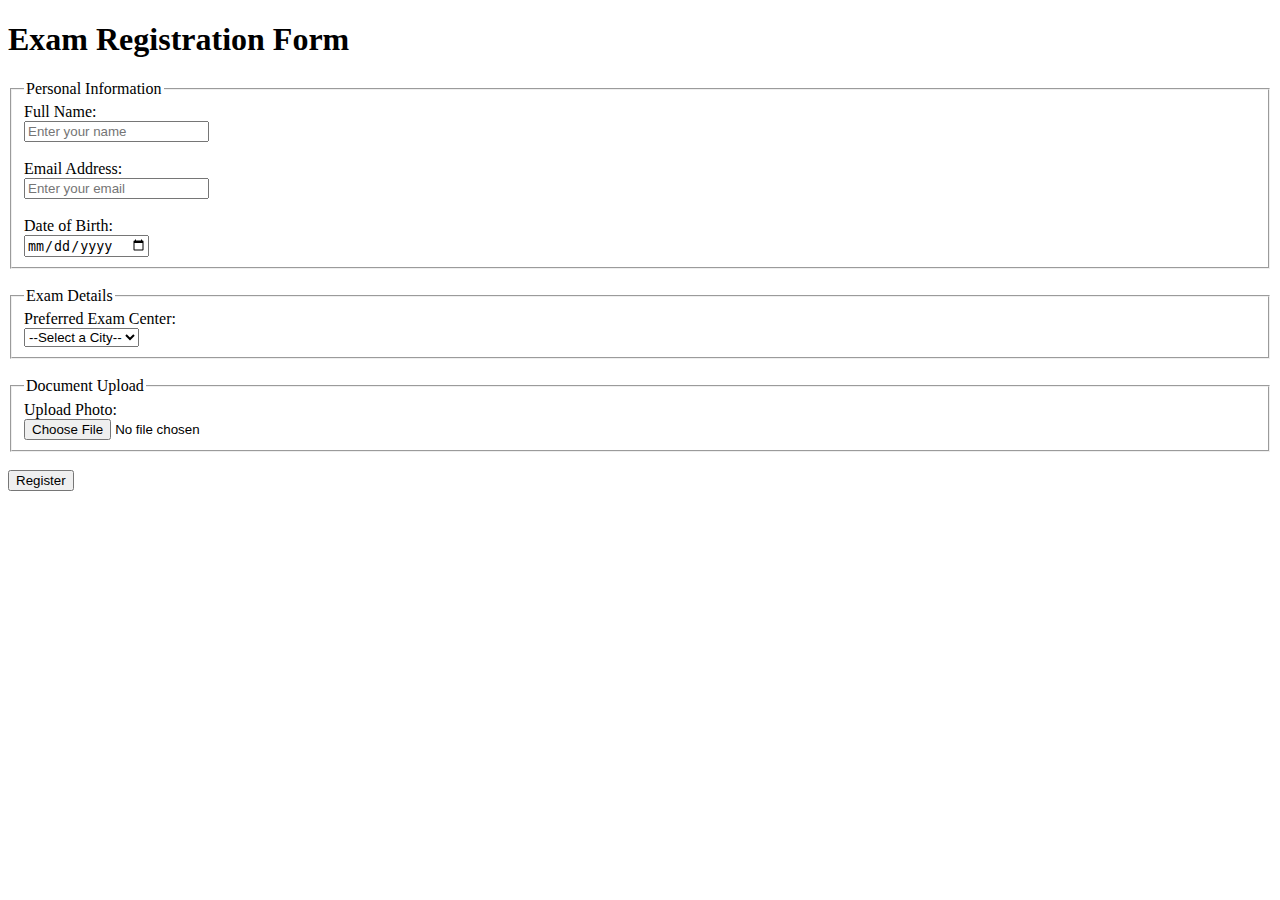
<file: ex2.html>
<!DOCTYPE html>
<html lang="en">

<head>
    <meta charset="UTF-8">
    <title>Exam Registration Form</title>
    <!-- This is an HTML-only Exam Registration Form -->
</head>

<body>

    <h1>Exam Registration Form</h1>

    <form action="/serverlogic" method="post" enctype="multipart/form-data">

        <!-- Personal Information -->
        <fieldset>
            <legend>Personal Information</legend>

            <label for="fullname">Full Name:</label><br>
            <input type="text" id="fullname" name="fullname" required placeholder="Enter your name"><br><br>

            <label for="email">Email Address:</label><br>
            <input type="email" id="email" name="email" required placeholder="Enter your email"><br><br>

            <label for="dob">Date of Birth:</label><br>
            <input type="date" id="dob" name="dob" required><br>
        </fieldset>

        <br>

        <!-- Exam Details -->
        <fieldset>
            <legend>Exam Details</legend>

            <label for="examcenter">Preferred Exam Center:</label><br>
            <select id="examcenter" name="examcenter" required>
        <option value="">--Select a City--</option>
        <option value="chennai">Chennai</option>
        <option value="bangalore">Bangalore</option>
        <option value="mumbai">Mumbai</option>
        <option value="delhi">Delhi</option>
        <option value="hyderabad">Hyderabad</option>
      </select><br>
        </fieldset>

        <br>

        <!-- Document Upload -->
        <fieldset>
            <legend>Document Upload</legend>

            <label for="photo">Upload Photo:</label><br>
            <input type="file" id="photo" name="photo" required><br>
        </fieldset>

        <br>

        <input type="submit" value="Register">

    </form>

</body>

</html>
</file>
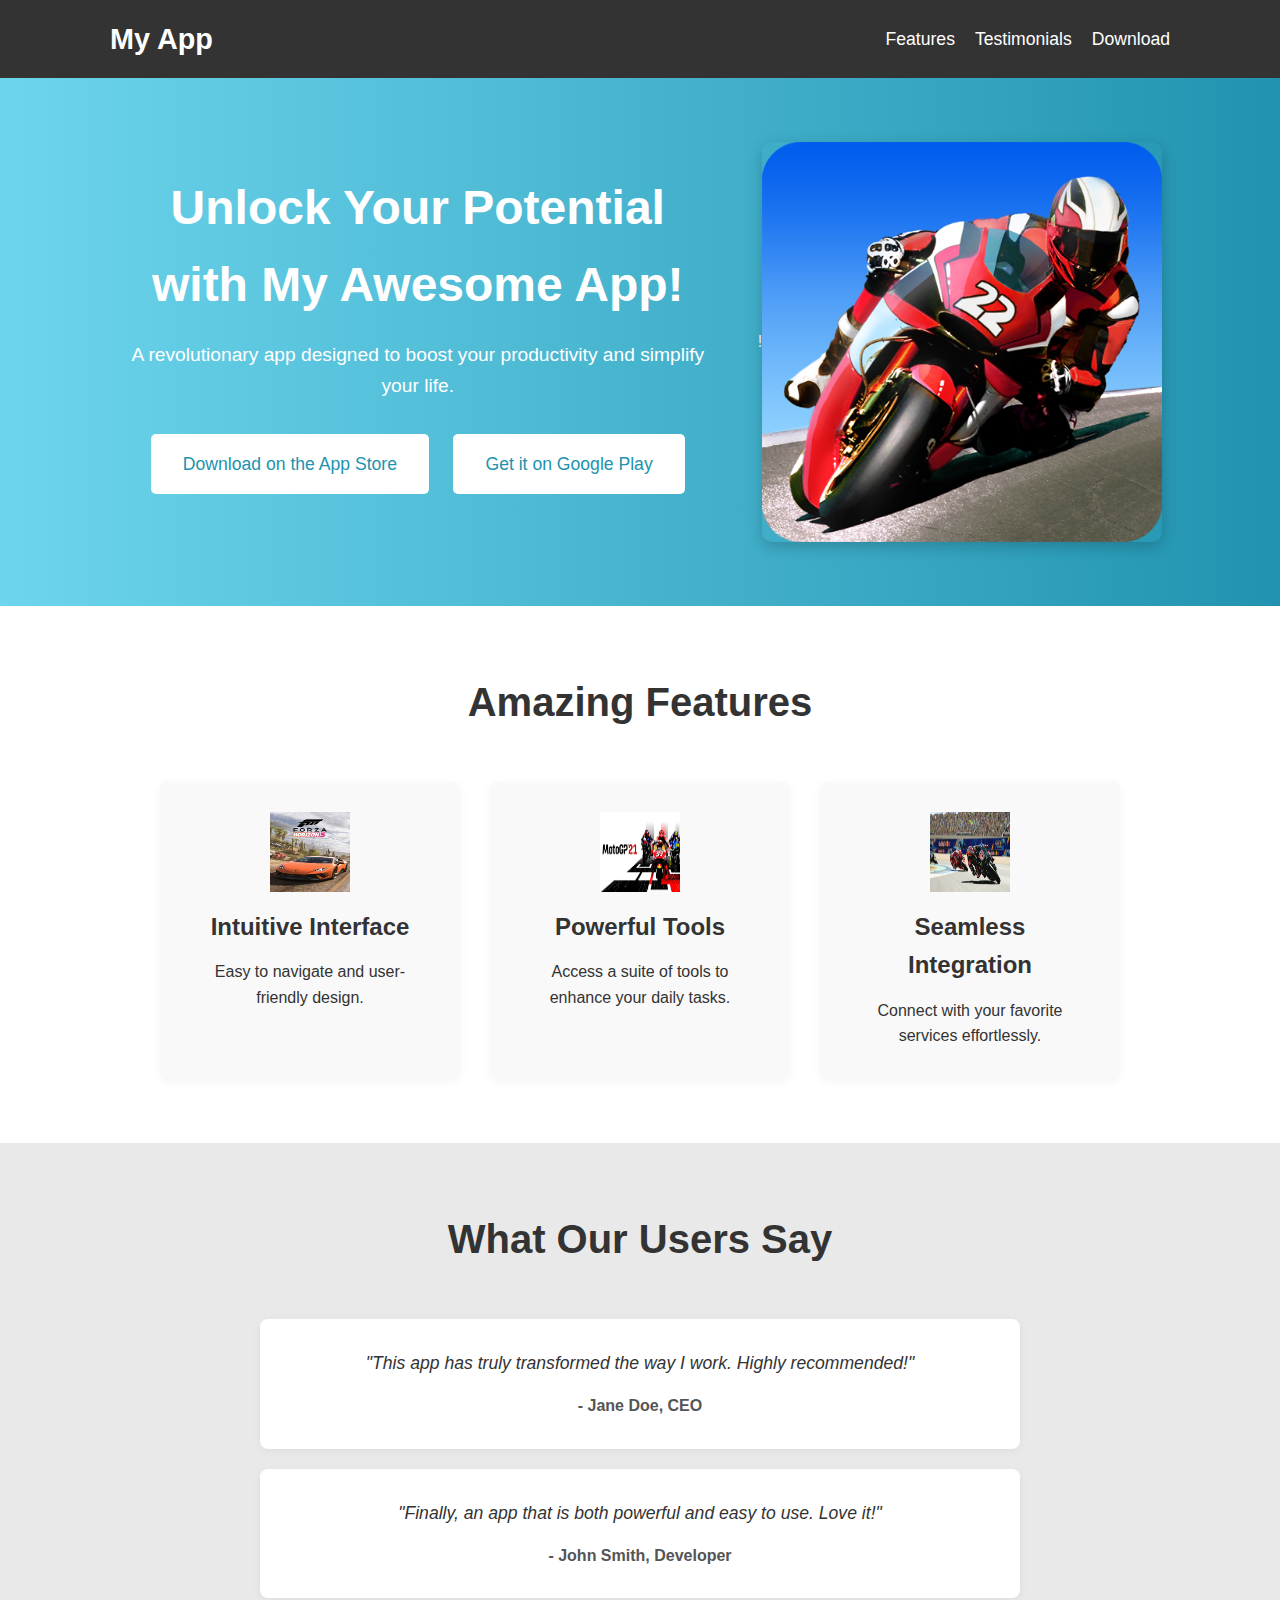
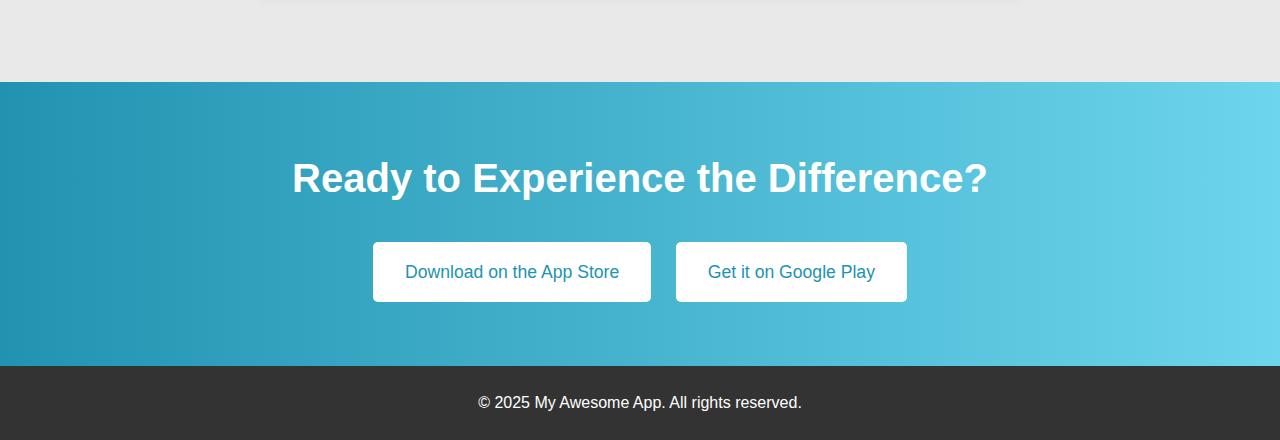
<file: ex3.html>
<DOCTYPE html>
    <html lang="en">

    <head>
        <meta charset="UTF-8">
        <meta name="viewport" content="width=device-width, initial-scale=1.0">
        <title>My Awesome App - Get it Now!</title>
        <link rel="stylesheet" href="style.css">
        <!-- You can add external font links here if you like -->
    </head>

    <body>
        <header>
            <nav>
                <div class="logo">My App</div>
                <ul class="nav-links">
                    <li><a href="#features">Features</a></li>
                    <li><a href="#testimonials">Testimonials</a></li>
                    <li><a href="#download">Download</a></li>
                </ul>
            </nav>
        </header>

        <section class="hero">
            <div class="hero-content">
                <h1>Unlock Your Potential with My Awesome App!</h1>
                <p>A revolutionary app designed to boost your productivity and simplify your life.</p>
                <div class="cta-buttons">
                    <a href="#" class="btn primary-btn">Download on the App Store</a>
                    <a href="#" class="btn secondary-btn">Get it on Google Play</a>
                </div>
            </div>!
            <div class="hero-image">
                <img src="g1.jpg" alt="My Awesome App Mockup">
            </div>
        </section>

        <section id="features" class="features">
            <h2>Amazing Features</h2>
            <div class="feature-grid">
                <div class="feature-item">
                    <img src="g2.jpg" alt="Feature 1">
                    <h3>Intuitive Interface</h3>
                    <p>Easy to navigate and user-friendly design.</p>
                </div>
                <div class="feature-item">
                    <img src="g3.jpg" alt="Feature 2">
                    <h3>Powerful Tools</h3>
                    <p>Access a suite of tools to enhance your daily tasks.</p>
                </div>
                <div class="feature-item">
                    <img src="g4.jpg" alt="Feature 3">
                    <h3>Seamless Integration</h3>
                    <p>Connect with your favorite services effortlessly.</p>
                </div>
            </div>
        </section>

        <section id="testimonials" class="testimonials">
            <h2>What Our Users Say</h2>
            <div class="testimonial-slider">
                <div class="testimonial-item">
                    <p>"This app has truly transformed the way I work. Highly recommended!"</p>
                    <span>- Jane Doe, CEO</span>
                </div>
                <div class="testimonial-item">
                    <p>"Finally, an app that is both powerful and easy to use. Love it!"</p>
                    <span>- John Smith, Developer</span>
                </div>
            </div>
        </section>

        <section id="download" class="download">
            <h2>Ready to Experience the Difference?</h2>
            <div class="cta-buttons">
                <a href="#" class="btn primary-btn">Download on the App Store</a>
                <a href="#" class="btn secondary-btn">Get it on Google Play</a>
            </div>
        </section>

        <footer>
            <p>&copy; 2025 My Awesome App. All rights reserved.</p>
        </footer>
    </body>

    </html>
</file>
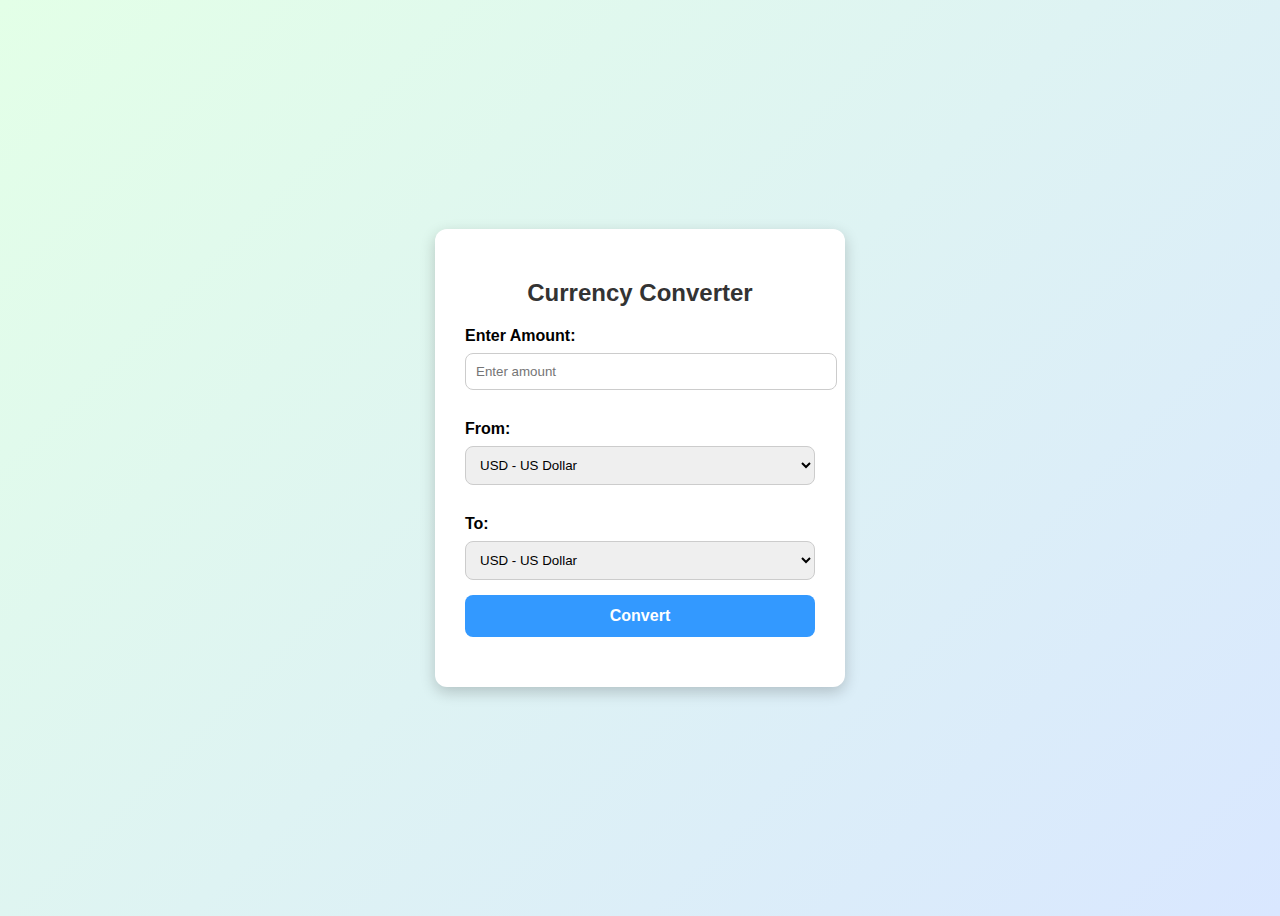
<file: ex5(3).html>
<!DOCTYPE html>
<html lang="en">

<head>
    <meta charset="UTF-8">
    <meta name="viewport" content="width=device-width, initial-scale=1.0">
    <title>Currency Converter</title>
    <style>
        body {
            font-family: Arial, sans-serif;
            background: linear-gradient(135deg, #e3ffe7, #d9e7ff);
            min-height: 100vh;
            display: flex;
            justify-content: center;
            align-items: center;
        }
        
        .converter-box {
            background: white;
            padding: 30px;
            border-radius: 12px;
            box-shadow: 0 5px 15px rgba(0, 0, 0, 0.2);
            text-align: center;
            width: 350px;
        }
        
        .converter-box h2 {
            margin-bottom: 20px;
            color: #333;
        }
        
        label {
            font-weight: bold;
            display: block;
            margin-top: 15px;
            text-align: left;
        }
        
        input,
        select {
            width: 100%;
            padding: 10px;
            margin-top: 8px;
            margin-bottom: 15px;
            border: 1px solid #ccc;
            border-radius: 8px;
            transition: border 0.3s, box-shadow 0.3s;
        }
        
        input:focus,
        select:focus {
            border-color: #3399ff;
            box-shadow: 0 0 8px rgba(51, 153, 255, 0.6);
            outline: none;
        }
        
        button {
            width: 100%;
            padding: 12px;
            background: #3399ff;
            color: white;
            border: none;
            border-radius: 8px;
            font-size: 16px;
            font-weight: bold;
            cursor: pointer;
            transition: background 0.3s;
        }
        
        button:hover {
            background: #267acc;
        }
        
        #result {
            margin-top: 20px;
            font-size: 18px;
            font-weight: bold;
            color: #333;
        }
    </style>
</head>

<body>
    <div class="converter-box">
        <h2>Currency Converter</h2>

        <label for="amount">Enter Amount:</label>
        <input type="number" id="amount" placeholder="Enter amount" oninput="clearResult()">

        <label for="fromCurrency">From:</label>
        <select id="fromCurrency" onchange="clearResult()">
      <option value="USD">USD - US Dollar</option>
      <option value="EUR">EUR - Euro</option>
      <option value="INR">INR - Indian Rupee</option>
      <option value="GBP">GBP - British Pound</option>
    </select>

        <label for="toCurrency">To:</label>
        <select id="toCurrency" onchange="clearResult()">
      <option value="USD">USD - US Dollar</option>
      <option value="EUR">EUR - Euro</option>
      <option value="INR">INR - Indian Rupee</option>
      <option value="GBP">GBP - British Pound</option>
    </select>

        <button onclick="convertCurrency()">Convert</button>

        <div id="result"></div>
    </div>

    <script>
        // Fixed conversion rates (for demo)
        const rates = {
            "USD": {
                "USD": 1,
                "EUR": 0.92,
                "INR": 83,
                "GBP": 0.79
            },
            "EUR": {
                "USD": 1.09,
                "EUR": 1,
                "INR": 90,
                "GBP": 0.86
            },
            "INR": {
                "USD": 0.012,
                "EUR": 0.011,
                "INR": 1,
                "GBP": 0.0095
            },
            "GBP": {
                "USD": 1.27,
                "EUR": 1.16,
                "INR": 106,
                "GBP": 1
            }
        };

        // Function for conversion
        function convertCurrency() {
            let amount = document.getElementById("amount").value;
            let from = document.querySelector("#fromCurrency").value;
            let to = document.querySelector("#toCurrency").value;

            if (amount === "" || amount <= 0) {
                document.getElementById("result").innerText = "Please enter a valid amount.";
                return;
            }

            let converted = amount * rates[from][to];
            document.getElementById("result").innerText =
                amount + " " + from + " = " + converted.toFixed(2) + " " + to;
        }

        // Clear result when input changes
        function clearResult() {
            document.getElementById("result").innerText = "";
        }
    </script>
</body>

</html>
</file>
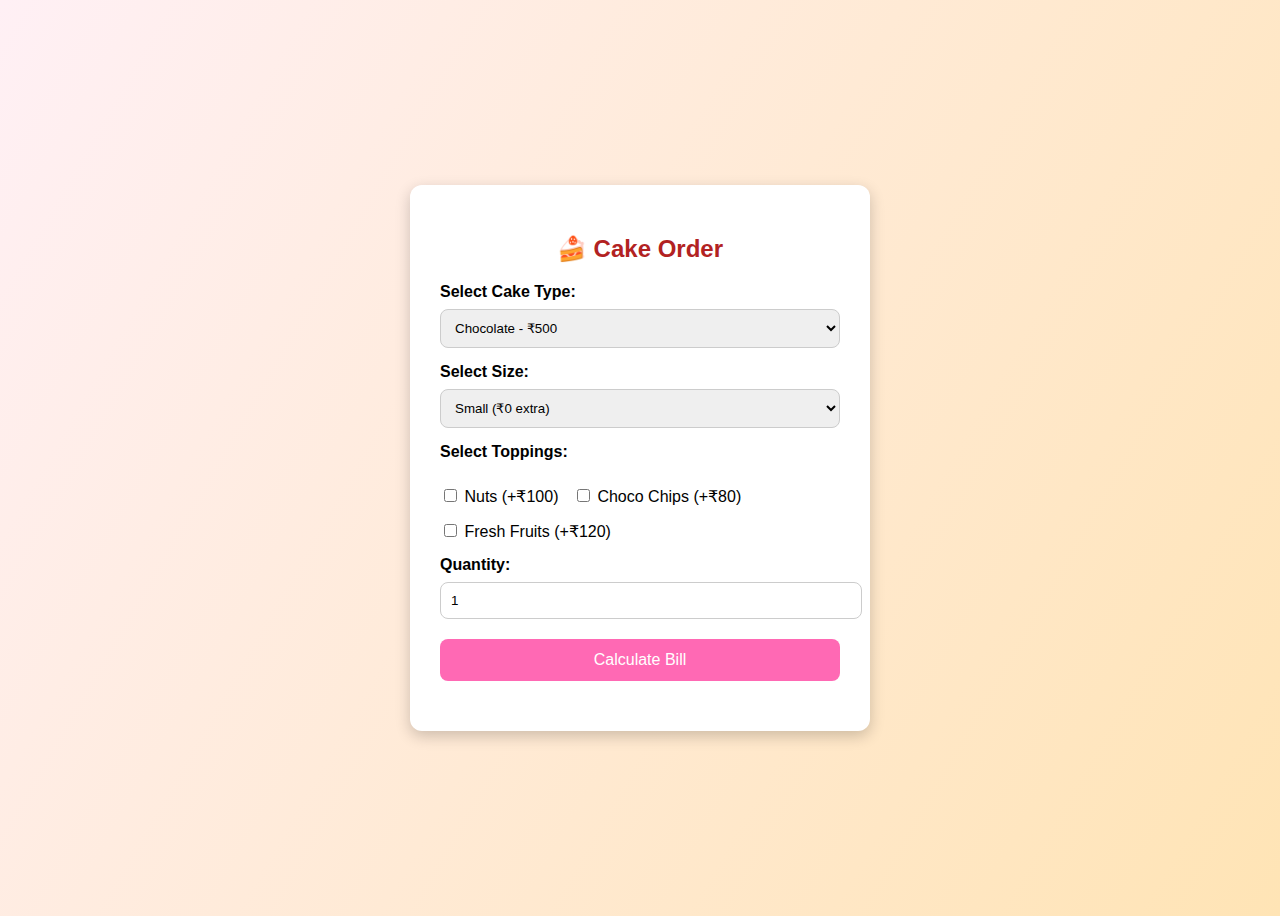
<file: ex5(4).html>
<!DOCTYPE html>
<html lang="en">

<head>
    <meta charset="UTF-8">
    <meta name="viewport" content="width=device-width, initial-scale=1.0">
    <title>Cake Order Billing</title>
    <style>
        body {
            font-family: Arial, sans-serif;
            background: linear-gradient(120deg, #fff0f5, #ffe4b5);
            min-height: 100vh;
            display: flex;
            justify-content: center;
            align-items: center;
        }
        
        .order-box {
            background: white;
            padding: 30px;
            border-radius: 12px;
            box-shadow: 0 5px 15px rgba(0, 0, 0, 0.2);
            width: 400px;
        }
        
        .order-box h2 {
            text-align: center;
            margin-bottom: 20px;
            color: #b22222;
        }
        
        label {
            font-weight: bold;
            display: block;
            margin-top: 15px;
        }
        
        select,
        input[type="number"] {
            width: 100%;
            padding: 10px;
            margin-top: 8px;
            border: 1px solid #ccc;
            border-radius: 8px;
            transition: 0.3s;
        }
        
        select:focus,
        input[type="number"]:focus {
            border-color: #ff69b4;
            box-shadow: 0 0 8px rgba(255, 105, 180, 0.5);
            outline: none;
        }
        
        .toppings {
            margin-top: 10px;
        }
        
        .toppings label {
            display: inline-block;
            margin-right: 10px;
            font-weight: normal;
        }
        
        button {
            width: 100%;
            margin-top: 20px;
            padding: 12px;
            background: #ff69b4;
            color: white;
            font-size: 16px;
            border: none;
            border-radius: 8px;
            cursor: pointer;
            transition: background 0.3s;
        }
        
        button:hover {
            background: #e75480;
        }
        
        #bill {
            margin-top: 20px;
            font-size: 18px;
            font-weight: bold;
            text-align: center;
            color: #333;
        }
    </style>
</head>

<body>
    <div class="order-box">
        <h2>🍰 Cake Order</h2>

        <label for="cakeType">Select Cake Type:</label>
        <select id="cakeType">
      <option value="Chocolate">Chocolate - ₹500</option>
      <option value="Vanilla">Vanilla - ₹400</option>
      <option value="RedVelvet">Red Velvet - ₹600</option>
      <option value="BlackForest">Black Forest - ₹550</option>
    </select>

        <label for="cakeSize">Select Size:</label>
        <select id="cakeSize">
      <option value="Small">Small (₹0 extra)</option>
      <option value="Medium">Medium (+₹150)</option>
      <option value="Large">Large (+₹300)</option>
    </select>

        <label>Select Toppings:</label>
        <div class="toppings">
            <label><input type="checkbox" value="100"> Nuts (+₹100)</label>
            <label><input type="checkbox" value="80"> Choco Chips (+₹80)</label>
            <label><input type="checkbox" value="120"> Fresh Fruits (+₹120)</label>
        </div>

        <label for="quantity">Quantity:</label>
        <input type="number" id="quantity" min="1" value="1">

        <button onclick="calculateBill()">Calculate Bill</button>

        <div id="bill"></div>
    </div>

    <script>
        // Base prices for cakes
        const cakePrices = {
            "Chocolate": 500,
            "Vanilla": 400,
            "RedVelvet": 600,
            "BlackForest": 550
        };

        // Extra charges for sizes
        const sizePrices = {
            "Small": 0,
            "Medium": 150,
            "Large": 300
        };

        function calculateBill() {
            let cakeType = document.getElementById("cakeType").value;
            let cakeSize = document.getElementById("cakeSize").value;
            let quantity = parseInt(document.getElementById("quantity").value);

            if (quantity <= 0 || isNaN(quantity)) {
                document.getElementById("bill").innerText = "Please enter a valid quantity!";
                return;
            }

            let basePrice = cakePrices[cakeType];
            let sizeExtra = sizePrices[cakeSize];

            // Calculate toppings
            let toppingTotal = 0;
            document.querySelectorAll(".toppings input:checked").forEach(topping => {
                toppingTotal += parseInt(topping.value);
            });

            let totalPerCake = basePrice + sizeExtra + toppingTotal;
            let totalBill = totalPerCake * quantity;

            document.getElementById("bill").innerText =
                `Total Bill: ₹${totalBill} (for ${quantity} ${cakeType} cake${quantity > 1 ? "s" : ""})`;
        }
    </script>
</body>

</html>
</file>
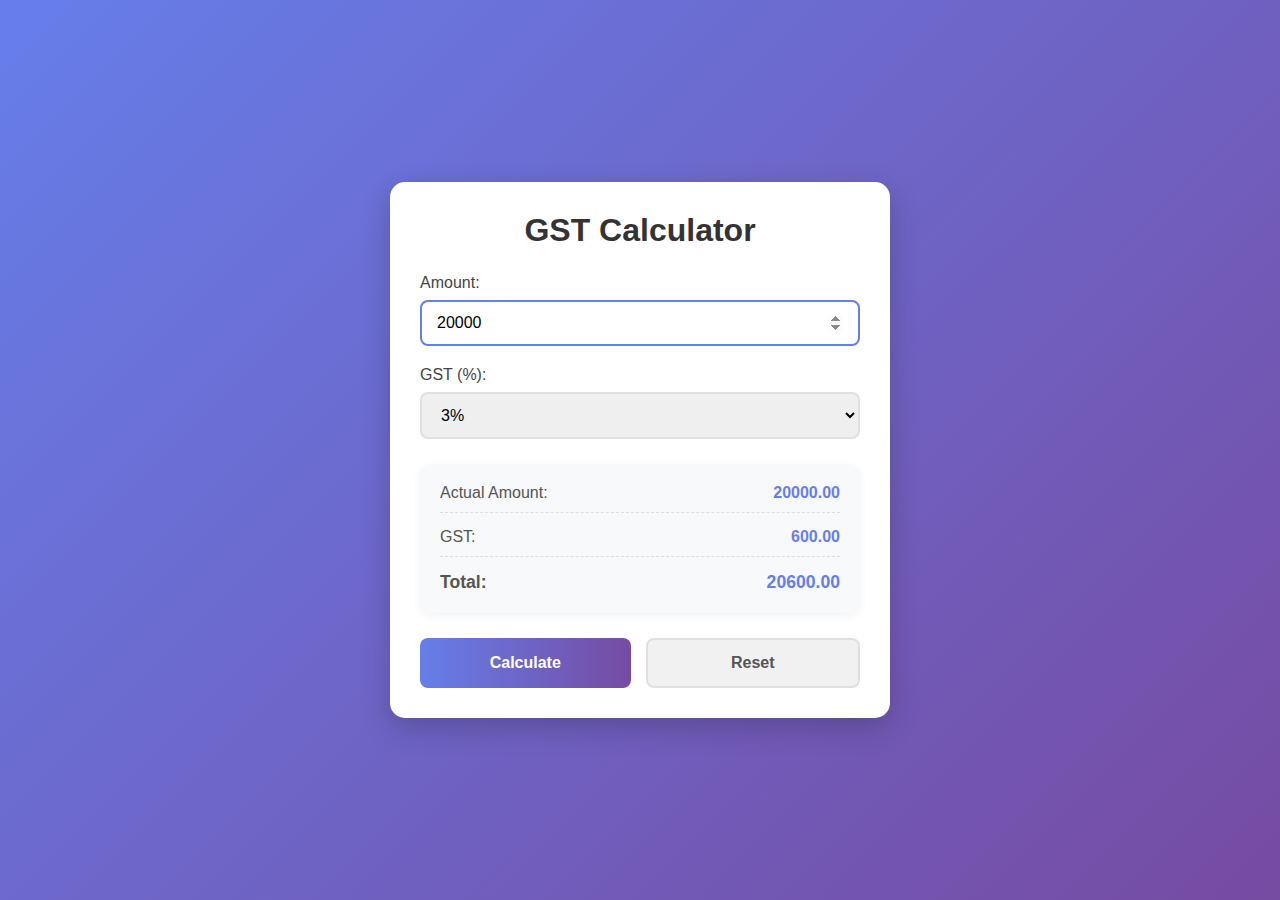
<file: ex6(3).html>
<!DOCTYPE html>
<html lang="en">
<head>
    <meta charset="UTF-8">
    <meta name="viewport" content="width=device-width, initial-scale=1.0">
    <title>GST Calculator</title>
    <script src="https://code.jquery.com/jquery-3.6.0.min.js"></script>
    <style>
        * {
            margin: 0;
            padding: 0;
            box-sizing: border-box;
            font-family: 'Segoe UI', Tahoma, Geneva, Verdana, sans-serif;
        }
        
        body {
            background: linear-gradient(135deg, #667eea 0%, #764ba2 100%);
            min-height: 100vh;
            display: flex;
            justify-content: center;
            align-items: center;
            padding: 20px;
        }
        
        .container {
            background-color: white;
            border-radius: 15px;
            box-shadow: 0 10px 30px rgba(0, 0, 0, 0.2);
            width: 100%;
            max-width: 500px;
            padding: 30px;
        }
        
        header {
            text-align: center;
            margin-bottom: 25px;
        }
        
        h1 {
            color: #333;
            font-size: 2rem;
            margin-bottom: 5px;
        }
        
        .subtitle {
            color: #666;
            font-size: 0.9rem;
        }
        
        .calculator {
            margin-top: 20px;
        }
        
        .input-group {
            margin-bottom: 20px;
        }
        
        label {
            display: block;
            margin-bottom: 8px;
            color: #444;
            font-weight: 500;
        }
        
        input[type="number"], select {
            width: 100%;
            padding: 12px 15px;
            border: 2px solid #e0e0e0;
            border-radius: 8px;
            font-size: 16px;
            transition: border-color 0.3s;
        }
        
        input[type="number"]:focus, select:focus {
            border-color: #667eea;
            outline: none;
        }
        
        .results {
            background-color: #f8f9fa;
            border-radius: 10px;
            padding: 20px;
            margin: 25px 0;
            box-shadow: 0 3px 10px rgba(0, 0, 0, 0.05);
        }
        
        .result-item {
            display: flex;
            justify-content: space-between;
            margin-bottom: 15px;
            padding-bottom: 10px;
            border-bottom: 1px dashed #ddd;
        }
        
        .result-item:last-child {
            border-bottom: none;
            margin-bottom: 0;
            padding-bottom: 0;
            font-weight: 700;
            font-size: 1.1rem;
            color: #333;
        }
        
        .result-label {
            color: #555;
        }
        
        .result-value {
            font-weight: 600;
            color: #667eea;
        }
        
        .buttons {
            display: flex;
            gap: 15px;
        }
        
        button {
            flex: 1;
            padding: 14px 20px;
            border: none;
            border-radius: 8px;
            font-size: 16px;
            font-weight: 600;
            cursor: pointer;
            transition: all 0.3s;
        }
        
        #calculate-btn {
            background: linear-gradient(to right, #667eea, #764ba2);
            color: white;
        }
        
        #reset-btn {
            background-color: #f1f1f1;
            color: #555;
            border: 2px solid #e0e0e0;
        }
        
        button:hover {
            transform: translateY(-2px);
            box-shadow: 0 5px 15px rgba(0, 0, 0, 0.1);
        }
        
        button:active {
            transform: translateY(0);
        }
        @media (max-width: 480px) {
            .container {
                padding: 20px;
            }
            
            h1 {
                font-size: 1.7rem;
            }
            
            .buttons {
                flex-direction: column;
            }
        }
    </style>
</head>
<body>
    <div class="container">
        <header>
            <h1>GST Calculator</h1>
        </header>
        <div class="calculator">
            <div class="input-group">
                <label for="amount">Amount:</label>
                <input type="number" id="amount" placeholder="Enter amount" value="20000" min="0">
            </div>
            <div class="input-group">
                <label for="gst-rate">GST (%):</label>
                <select id="gst-rate">
                    <option value="0">0%</option>
                    <option value="3" selected>3%</option>
                    <option value="5">5%</option>
                    <option value="12">12%</option>
                    <option value="18">18%</option>
                    <option value="28">28%</option>
                </select>
            </div>
            
            <div class="results">
                <div class="result-item">
                    <span class="result-label">Actual Amount:</span>
                    <span class="result-value" id="actual-amount">20000.00</span>
                </div>
                
                <div class="result-item">
                    <span class="result-label">GST:</span>
                    <span class="result-value" id="gst-amount">600.00</span>
                </div>
                
                <div class="result-item">
                    <span class="result-label">Total:</span>
                    <span class="result-value" id="total-amount">20600.00</span>
                </div>
            </div>
            
            <div class="buttons">
                <button id="calculate-btn">Calculate</button>
                <button id="reset-btn">Reset</button>
            </div>
        </div>
    </div>

    <script>
        $(document).ready(function() {
            function calculateGST() {
                const amount = parseFloat($('#amount').val());
                const gstRate = parseFloat($('#gst-rate').val());
                if (isNaN(amount) || amount < 0) {
                    alert('Please enter a valid amount');
                    return;
                }
                const gstAmount = (amount * gstRate) / 100;
                const totalAmount = amount + gstAmount;
                $('#actual-amount').text(amount.toFixed(2));
                $('#gst-amount').text(gstAmount.toFixed(2));
                $('#total-amount').text(totalAmount.toFixed(2));
            }
            $('#calculate-btn').click(function() {
                calculateGST();
            });
            $('#amount').keypress(function(e) {
                if (e.which === 13) { 
                    calculateGST();
                }
            });
            $('#gst-rate').change(function() {
                calculateGST();
            });
            $('#reset-btn').click(function() {
                $('#amount').val('20000');
                $('#gst-rate').val('3');
                calculateGST();
            });
            $('#amount').focus();
            calculateGST();
            $('input, select').focus(function() {
                $(this).css('background-color', '#f9f9ff');
            }).blur(function() {
                $(this).css('background-color', 'white');
            });
            function animateResults() {
                $('.result-value').css('transform', 'scale(1.1)');
                setTimeout(function() {
                    $('.result-value').css('transform', 'scale(1)');
                }, 300);
            }
            $('#calculate-btn, #gst-rate').on('click change', function() {
                setTimeout(animateResults, 100);
            });
            $('label').hover(
                function() {
                    $(this).fadeTo(200, 0.8);
                }, 
                function() {
                    $(this).fadeTo(200, 1);
                }
            );
            $('button').hover(
                function() {
                    $(this).css('box-shadow', '0 7px 20px rgba(0, 0, 0, 0.15)');
                }, 
                function() {
                    $(this).css('box-shadow', '0 5px 15px rgba(0, 0, 0, 0.1)');
                }
            );
        });
    </script>
</body>
</html>
</file>
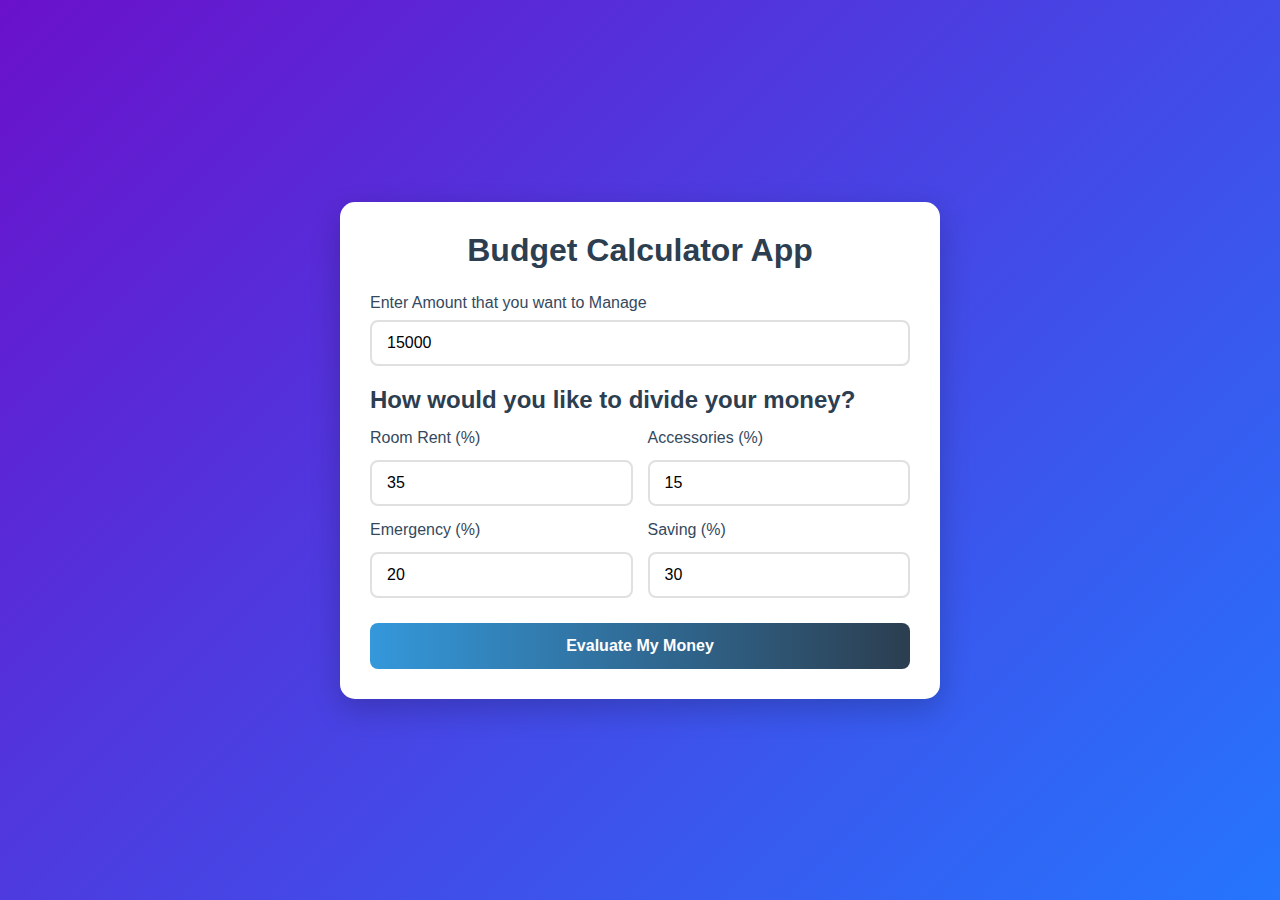
<file: ex6.html>
<!DOCTYPE html>
<html lang="en">
<head>
    <meta charset="UTF-8">
    <meta name="viewport" content="width=device-width, initial-scale=1.0">
    <title>Budget Calculator</title>
    <script src="https://code.jquery.com/jquery-3.6.0.min.js"></script>
    <style>
        * {
            margin: 0;
            padding: 0;
            box-sizing: border-box;
            font-family: 'Segoe UI', Tahoma, Geneva, Verdana, sans-serif;
        }
        
        body {
            background: linear-gradient(135deg, #6a11cb 0%, #2575fc 100%);
            min-height: 100vh;
            display: flex;
            justify-content: center;
            align-items: center;
            padding: 20px;
        }
        
        .container {
            background-color: white;
            border-radius: 15px;
            box-shadow: 0 10px 30px rgba(0, 0, 0, 0.2);
            width: 100%;
            max-width: 600px;
            padding: 30px;
        }
        
        h1 {
            color: #2c3e50;
            text-align: center;
            margin-bottom: 25px;
            font-weight: 600;
        }
        
        .input-group {
            margin-bottom: 20px;
        }
        
        label {
            display: block;
            margin-bottom: 8px;
            color: #34495e;
            font-weight: 500;
        }
        
        input[type="number"] {
            width: 100%;
            padding: 12px 15px;
            border: 2px solid #e0e0e0;
            border-radius: 8px;
            font-size: 16px;
            transition: border-color 0.3s;
        }
        
        input[type="number"]:focus {
            border-color: #3498db;
            outline: none;
        }
        
        .percentage-inputs {
            display: grid;
            grid-template-columns: 1fr 1fr;
            gap: 15px;
            margin-bottom: 25px;
        }
        
        .percentage-input {
            display: flex;
            flex-direction: column;
        }
        
        .percentage-input input {
            margin-top: 5px;
        }
        
        button {
            background: linear-gradient(to right, #3498db, #2c3e50);
            color: white;
            border: none;
            padding: 14px 20px;
            border-radius: 8px;
            font-size: 16px;
            font-weight: 600;
            cursor: pointer;
            width: 100%;
            transition: transform 0.2s, box-shadow 0.2s;
        }
        
        button:hover {
            transform: translateY(-2px);
            box-shadow: 0 5px 15px rgba(0, 0, 0, 0.1);
        }
        
        .results {
            margin-top: 30px;
            display: none;
        }
        
        .result-item {
            display: flex;
            justify-content: space-between;
            align-items: center;
            padding: 12px 15px;
            margin-bottom: 10px;
            border-radius: 8px;
            background-color: #f8f9fa;
            transition: transform 0.2s;
        }
        
        .result-item:hover {
            transform: translateX(5px);
        }
        
        .result-category {
            font-weight: 500;
            color: #2c3e50;
        }
        
        .result-amount {
            font-weight: 600;
            color: #27ae60;
        }
        
        .alert {
            background-color: #e74c3c;
            color: white;
            padding: 12px;
            border-radius: 8px;
            margin-top: 20px;
            text-align: center;
            display: none;
        }
        
        @media (max-width: 480px) {
            .percentage-inputs {
                grid-template-columns: 1fr;
            }
            
            .container {
                padding: 20px;
            }
        }
    </style>
</head>
<body>
    <div class="container">
        <h1>Budget Calculator App</h1>
        
        <div class="input-group">
            <label for="amount">Enter Amount that you want to Manage</label>
            <input type="number" id="amount" placeholder="Enter amount" value="15000">
        </div>
        
        <h2 style="margin-bottom: 15px; color: #2c3e50;">How would you like to divide your money?</h2>
        
        <div class="percentage-inputs">
            <div class="percentage-input">
                <label for="room-rent">Room Rent (%)</label>
                <input type="number" id="room-rent" placeholder="Enter percentage" value="35">
            </div>
            
            <div class="percentage-input">
                <label for="accessories">Accessories (%)</label>
                <input type="number" id="accessories" placeholder="Enter percentage" value="15">
            </div>
            
            <div class="percentage-input">
                <label for="emergency">Emergency (%)</label>
                <input type="number" id="emergency" placeholder="Enter percentage" value="20">
            </div>
            
            <div class="percentage-input">
                <label for="saving">Saving (%)</label>
                <input type="number" id="saving" placeholder="Enter percentage" value="30">
            </div>
        </div>
        
        <button id="evaluate-btn">Evaluate My Money</button>
        
        <div class="alert" id="alert-message">
            The total percentage does not equal 100%. Please adjust your percentages.
        </div>
        
        <div class="results" id="results">
            <div class="result-item">
                <span class="result-category">Room Rent</span>
                <span class="result-amount" id="room-rent-result">Rs.0.00</span>
            </div>
            
            <div class="result-item">
                <span class="result-category">Accessories</span>
                <span class="result-amount" id="accessories-result">Rs.0.00</span>
            </div>
            
            <div class="result-item">
                <span class="result-category">Emergency</span>
                <span class="result-amount" id="emergency-result">Rs.0.00</span>
            </div>
            
            <div class="result-item">
                <span class="result-category">Saving</span>
                <span class="result-amount" id="saving-result">Rs.0.00</span>
            </div>
        </div>
    </div>

    <script>
        $(document).ready(function() {
            $('#evaluate-btn').click(function() {
                const amount = parseFloat($('#amount').val());
                const roomRentPercent = parseFloat($('#room-rent').val());
                const accessoriesPercent = parseFloat($('#accessories').val());
                const emergencyPercent = parseFloat($('#emergency').val());
                const savingPercent = parseFloat($('#saving').val());
                const totalPercent = roomRentPercent + accessoriesPercent + emergencyPercent + savingPercent;
                if (totalPercent !== 100) {
                    $('#alert-message').show();
                    $('#results').hide();
                    return;
                }
                $('#alert-message').hide();
                const roomRentAmount = (amount * roomRentPercent / 100).toFixed(2);
                const accessoriesAmount = (amount * accessoriesPercent / 100).toFixed(2);
                const emergencyAmount = (amount * emergencyPercent / 100).toFixed(2);
                const savingAmount = (amount * savingPercent / 100).toFixed(2);
                $('#room-rent-result').text('Rs.' + roomRentAmount);
                $('#accessories-result').text('Rs.' + accessoriesAmount);
                $('#emergency-result').text('Rs.' + emergencyAmount);
                $('#saving-result').text('Rs.' + savingAmount);
                $('#results').show();
            });
        });
    </script>
</body>
</html>
</file>
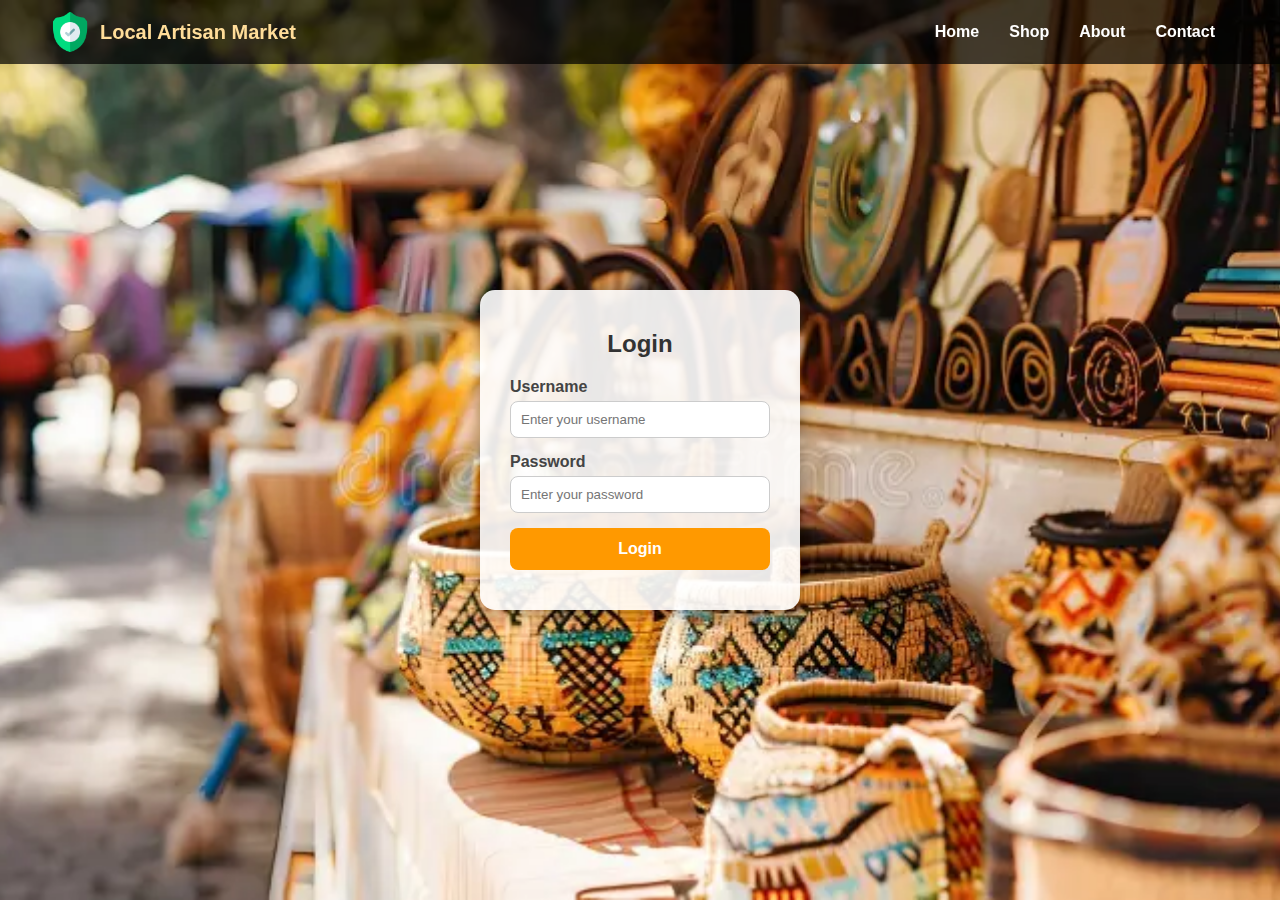
<file: exp4.html>
<!DOCTYPE html>
<html lang="en">

<head>
    <meta charset="UTF-8">
    <meta name="viewport" content="width=device-width, initial-scale=1.0">
    <title>Local Artisan Marketplace</title>
    <style>
        /* Reset default browser styles */
        
        * {
            margin: 0;
            padding: 0;
            box-sizing: border-box;
            font-family: Arial, sans-serif;
        }
        /* Background landing page */
        
        body {
            background: url("pic1.webp") no-repeat center center/cover;
            min-height: 100vh;
        }
        /* Navigation Bar */
        
        nav {
            position: fixed;
            top: 0;
            left: 0;
            width: 100%;
            background: rgba(0, 0, 0, 0.7);
            color: white;
            display: flex;
            align-items: center;
            justify-content: space-between;
            padding: 12px 50px;
            z-index: 1000;
        }
        
        nav img {
            height: 40px;
            width: 40px;
            border-radius: 50%;
            margin-right: 10px;
        }
        
        nav .title {
            display: flex;
            align-items: center;
            font-size: 20px;
            font-weight: bold;
            color: #ffdd99;
        }
        
        nav ul {
            list-style: none;
            display: flex;
        }
        
        nav ul li {
            margin: 0 15px;
        }
        
        nav ul li a {
            text-decoration: none;
            color: white;
            font-weight: bold;
            transition: color 0.3s;
        }
        
        nav ul li a:hover {
            color: #ffdd99;
        }
        /* Center login form */
        
        .login-container {
            position: absolute;
            top: 50%;
            left: 50%;
            transform: translate(-50%, -50%);
            background: rgba(255, 255, 255, 0.9);
            padding: 40px 30px;
            width: 320px;
            border-radius: 15px;
            box-shadow: 0 4px 15px rgba(0, 0, 0, 0.3);
        }
        
        .login-container h2 {
            text-align: center;
            margin-bottom: 20px;
            color: #333;
        }
        
        .login-container label {
            display: block;
            margin-bottom: 5px;
            font-weight: bold;
            color: #444;
        }
        
        .login-container input {
            width: 100%;
            padding: 10px;
            margin-bottom: 15px;
            border: 1px solid #ccc;
            border-radius: 8px;
            transition: border 0.3s, box-shadow 0.3s;
        }
        
        .login-container input:focus {
            border-color: #ff9900;
            box-shadow: 0 0 8px rgba(255, 153, 0, 0.7);
            outline: none;
        }
        
        .login-container button {
            width: 100%;
            padding: 12px;
            background: #ff9900;
            border: none;
            border-radius: 8px;
            font-size: 16px;
            font-weight: bold;
            color: white;
            cursor: pointer;
            transition: background 0.3s;
        }
        
        .login-container button:hover {
            background: #e68a00;
        }
    </style>
</head>

<body>
    <!-- Navigation Bar -->
    <nav>
        <div class="title">
            <img src="1161388.png" alt="Logo"> Local Artisan Market
        </div>
        <ul>
            <li><a href="#">Home</a></li>
            <li><a href="#">Shop</a></li>
            <li><a href="#">About</a></li>
            <li><a href="#">Contact</a></li>
        </ul>
    </nav>

    <!-- Login Form -->
    <div class="login-container">
        <h2>Login</h2>
        <form>
            <label for="username">Username</label>
            <input type="text" id="username" name="username" placeholder="Enter your username" required>

            <label for="password">Password</label>
            <input type="password" id="password" name="password" placeholder="Enter your password" required>

            <button type="submit">Login</button>
        </form>
    </div>
</body>

</html>
</file>
<file: style.css>
/* Basic Reset and Global Styles */

* {
    margin: 0;
    padding: 0;
    box-sizing: border-box;
}

body {
    font-family: Arial, sans-serif;
    line-height: 1.6;
    background-color: #f4f4f4;
    color: #333;
}

.container {
    max-width: 1100px;
    margin: auto;
    overflow: hidden;
    padding: 0 20px;
}


/* Header */

header {
    background: #333;
    color: #fff;
    padding: 1rem 0;
}

header nav {
    display: flex;
    justify-content: space-between;
    align-items: center;
    max-width: 1100px;
    margin: auto;
    padding: 0 20px;
}

.logo {
    font-size: 1.8rem;
    font-weight: bold;
}

.nav-links {
    list-style: none;
    display: flex;
}

.nav-links li {
    margin-left: 20px;
}

.nav-links a {
    color: #fff;
    text-decoration: none;
    font-size: 1.1rem;
}


/* Hero Section */

.hero {
    background: linear-gradient(to right, #6dd5ed, #2193b0);
    color: #fff;
    padding: 4rem 0;
    display: flex;
    justify-content: center;
    align-items: center;
    text-align: center;
    flex-wrap: wrap;
    /* Allows items to wrap on smaller screens */
}

.hero-content {
    max-width: 600px;
    margin-right: 40px;
    margin-bottom: 20px;
    /* Space between content and image on wrap */
}

.hero h1 {
    font-size: 3rem;
    margin-bottom: 1rem;
}

.hero p {
    font-size: 1.2rem;
    margin-bottom: 2rem;
}

.cta-buttons .btn {
    display: inline-block;
    background: #fff;
    color: #2193b0;
    padding: 1rem 2rem;
    text-decoration: none;
    border-radius: 5px;
    font-size: 1.1rem;
    margin: 0 10px;
    transition: background 0.3s ease;
}

.cta-buttons .btn:hover {
    background: #eee;
}

.hero-image {
    max-width: 400px;
}

.hero-image img {
    max-width: 100%;
    height: auto;
    border-radius: 10px;
    box-shadow: 0 5px 15px rgba(0, 0, 0, 0.2);
}


/* Features Section */

.features {
    padding: 4rem 0;
    text-align: center;
    background: #fff;
}

.features h2 {
    font-size: 2.5rem;
    margin-bottom: 3rem;
}

.feature-grid {
    display: grid;
    grid-template-columns: repeat(auto-fit, minmax(280px, 1fr));
    /* Responsive grid */
    gap: 30px;
    max-width: 1000px;
    margin: 0 auto;
    padding: 0 20px;
}

.feature-item {
    background: #f9f9f9;
    padding: 30px;
    border-radius: 8px;
    box-shadow: 0 2px 10px rgba(0, 0, 0, 0.05);
}

.feature-item img {
    width: 80px;
    height: 80px;
    margin-bottom: 1rem;
}

.feature-item h3 {
    font-size: 1.5rem;
    margin-bottom: 0.8rem;
}


/* Testimonials Section */

.testimonials {
    background: #e9e9e9;
    padding: 4rem 0;
    text-align: center;
}

.testimonials h2 {
    font-size: 2.5rem;
    margin-bottom: 3rem;
}

.testimonial-slider {
    max-width: 800px;
    margin: 0 auto;
    position: relative;
    /* For potential future slider functionality */
    padding: 0 20px;
}

.testimonial-item {
    background: #fff;
    padding: 30px;
    border-radius: 8px;
    box-shadow: 0 2px 10px rgba(0, 0, 0, 0.05);
    margin-bottom: 20px;
}

.testimonial-item p {
    font-size: 1.1rem;
    margin-bottom: 1rem;
    font-style: italic;
}

.testimonial-item span {
    font-weight: bold;
    color: #555;
}


/* Download Section */

.download {
    padding: 4rem 0;
    text-align: center;
    background: linear-gradient(to right, #2193b0, #6dd5ed);
    color: #fff;
}

.download h2 {
    font-size: 2.5rem;
    margin-bottom: 2rem;
}


/* Footer */

footer {
    background: #333;
    color: #fff;
    text-align: center;
    padding: 1.5rem 0;
}


/* Responsive Design Adjustments */

@media (max-width: 768px) {
    .hero {
        flex-direction: column;
    }
    .hero-content {
        margin-right: 0;
        margin-bottom: 40px;
    }
    .hero h1 {
        font-size: 2.5rem;
    }
    .hero p {
        font-size: 1rem;
    }
    .cta-buttons .btn {
        margin: 10px 0;
        display: block;
        width: 80%;
        max-width: 300px;
        margin-left: auto;
        margin-right: auto;
    }
    .feature-grid {
        grid-template-columns: 1fr;
    }
    .nav-links {
        display: none;
        /* Hide navigation links on small screens by default */
        flex-direction: column;
        width: 100%;
        background: #444;
        position: absolute;
        top: 80px;
        left: 0;
        text-align: center;
    }
    .nav-links li {
        margin: 10px 0;
    }
    /* You might want a "hamburger" menu icon to toggle the navigation on mobile */
    /* .menu-toggle { display: block; } */
}
</file>
